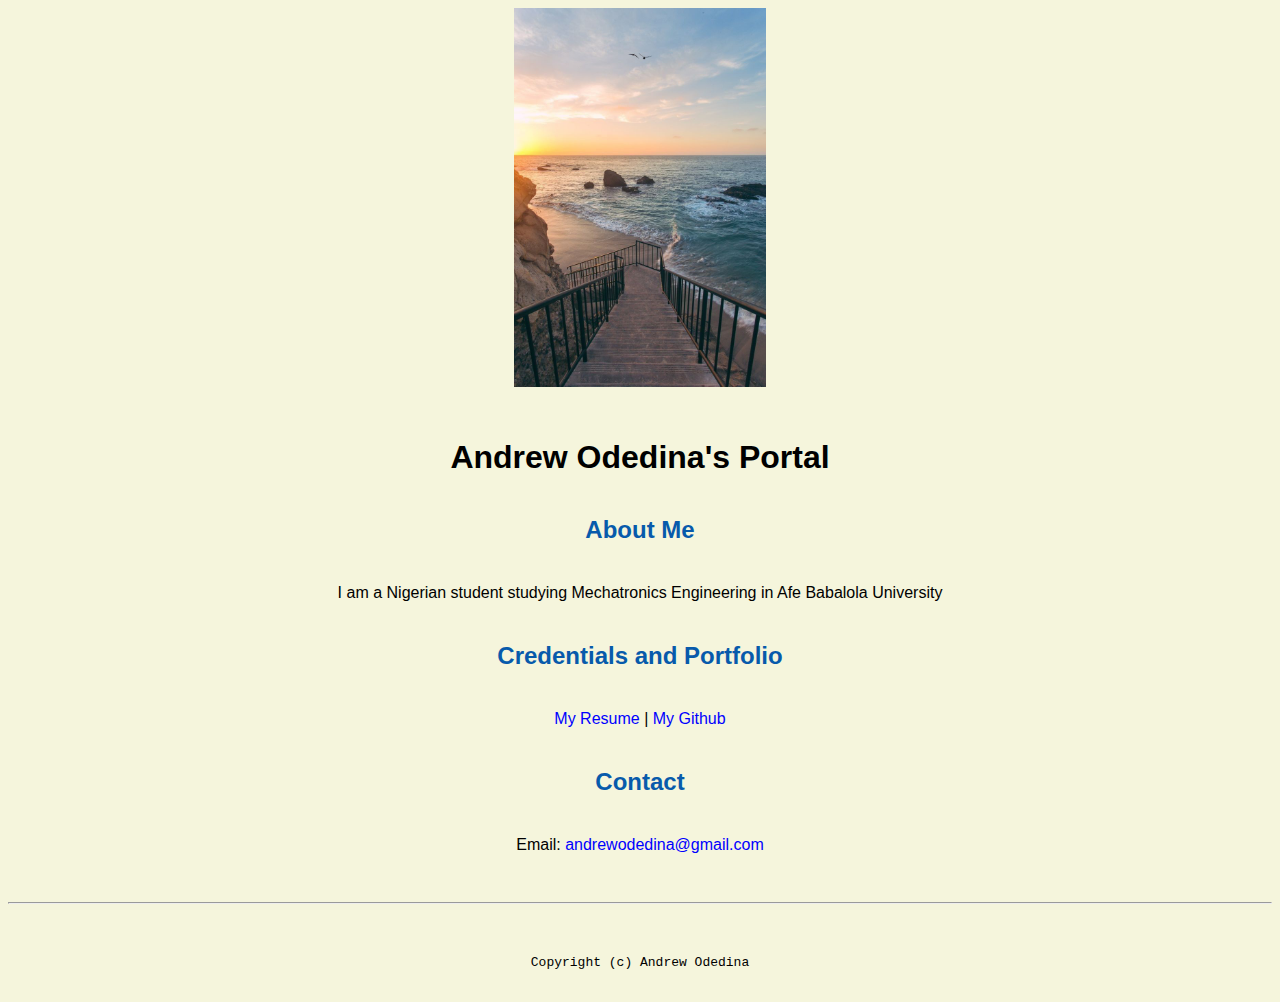
<file: index.html>
<!DOCTYPE html>
<html>
    <head> 
        <title>Andrew Odedina's Portal</title>
        <link rel="stylesheet" href="css/style.css">
        
    <meta name="viewport" content="width-device-width, initial-scale-1, shrink-to-fit-no">
    <meta name="name" content="Andrew Odedina's Portal">
    <meta name="robots" content="noindex, notfollow">
    </head>
        <body>
            <img src="images/banner.jpg" alt="Banner" width="20%">
            <h1>Andrew Odedina's Portal</h1>
            <h2>About Me</h2>
            <p>I am a Nigerian student studying Mechatronics Engineering in Afe Babalola University</p>
            <h2>Credentials and Portfolio</h2>
            <p><a href="resume.html">My Resume</a> | <a href="https://github.com/Andrewodedina">My Github</a></p>
            <h2>Contact</h2>
            <p>Email: <a href="mailto:andrewodedina@gmail.com">andrewodedina@gmail.com</a></p>
        </body>
        <footer>
        <hr>
        <code>Copyright (c) Andrew Odedina</code>
        </footer>
</html>
</file>
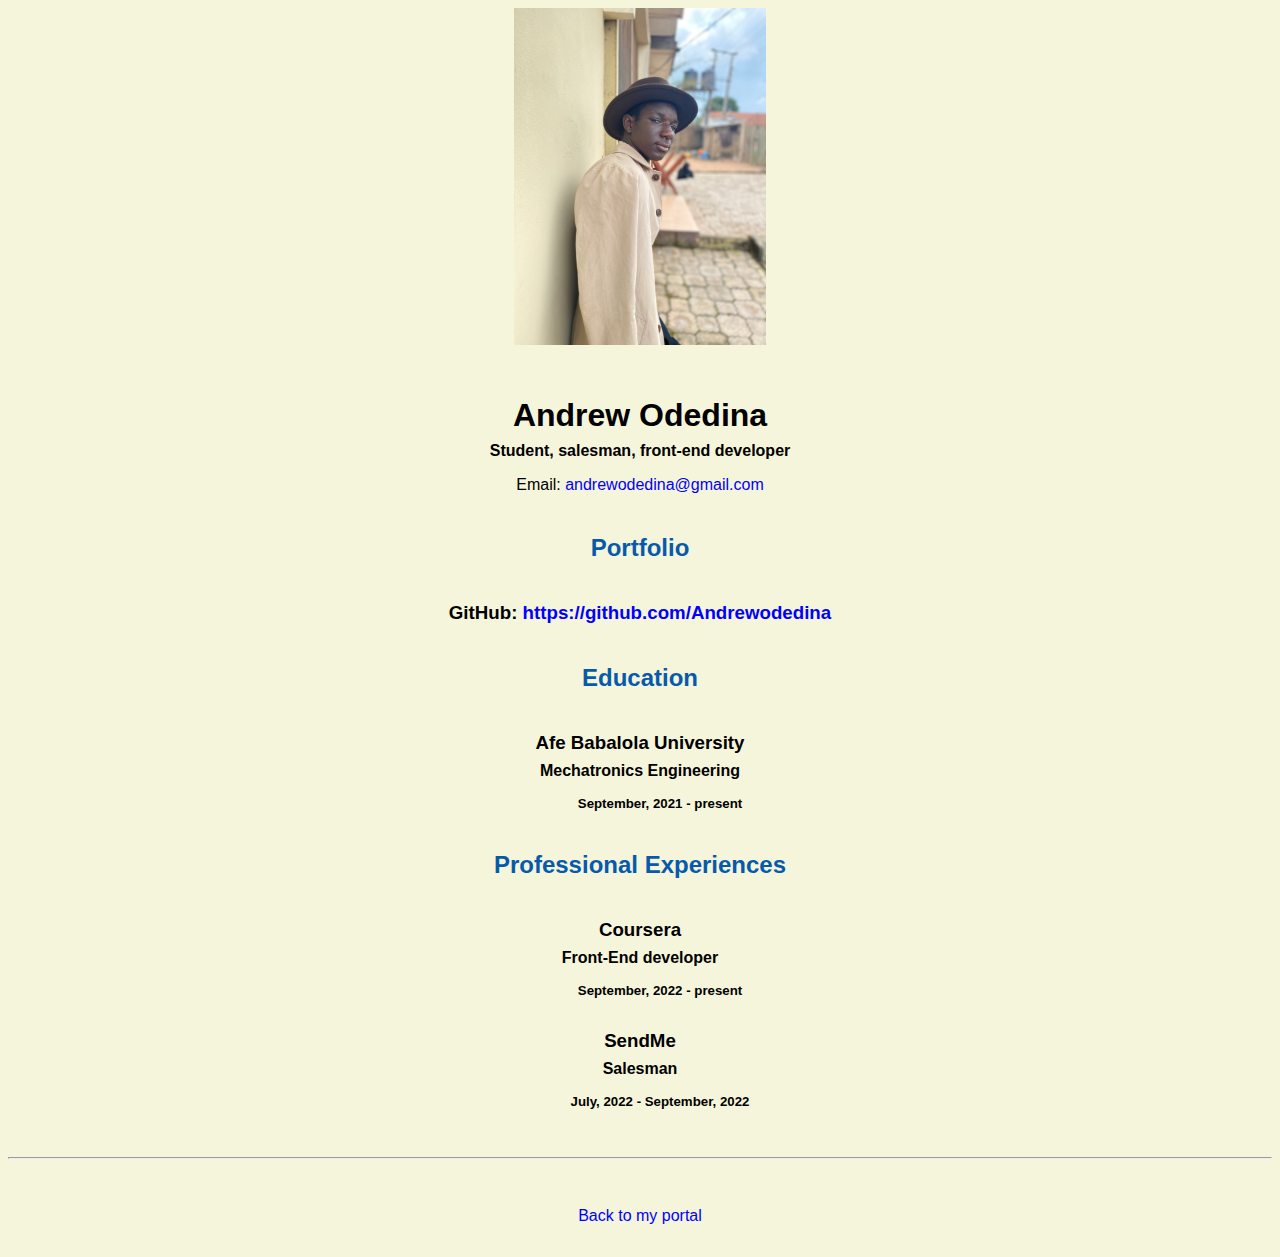
<file: resume.html>
<!DOCTYPE html>
<html>
    <head>
        <title> Andrew Odedina's Resume</title>
        <link rel="stylesheet" href="css/style.css">
      
    <meta name="viewport" content="width-device-width, initial-scale-1, shrink-to-fit-no">
    <meta name="name" content="Andrew Odedina's Portal">
    <meta name="robots" content="noindex, notfollow">
    </head>
    <body>
        <img src="images/Andrew.jpeg" alt="Andrew" width="20%">
        <h1>Andrew Odedina</h1>
        <h4>Student, salesman, front-end developer</h4>
        <p>Email: <a href="mailto:andrewodedina@gmail.com" target="_blank">andrewodedina@gmail.com</a></p>
        <h2>Portfolio</h2>
        <h3>GitHub: <a href="https://github.com/Andrewodedina" target="_blank">https://github.com/Andrewodedina</a></h3>
        <h2>Education</h2>
        <h3>Afe Babalola University</h3>
        <h4><li>Mechatronics Engineering</li></h4>
        <h5><ul>September, 2021 - present</ul></h5>
        <h2>Professional Experiences</h2>
        <h3>Coursera</h3>
        <h4><li>Front-End developer</li></h4>
        <h5><ul>September, 2022 - present</ul></h5>
        <h3>SendMe</h3>
        <h4><li>Salesman</li></h4>
        <h5><ul>July, 2022 - September, 2022</ul></h5>
        <footer>
            <hr>
            <p><a href="index.html">Back to my portal</a><p></p>
        </footer>
    </body>
</html>
</file>
<file: css/style.css>
a{
    color: blue;
    text-decoration: none;
}
a:hover{
    color: red;
    text-decoration: none;
}
body{
    background-color: beige;
    color: black;
    font-family: Arial, Helvetica, sans-serif;
    text-align: center;
}

footer {
    margin-top: 2rem;
    margin-bottom: 2rem;
  }

  h1 {
    margin-bottom: 0.5rem;
    margin-top: 3rem;
   }

  h2 {
    color: #075AAB;
    margin-top: 2.5rem;
    margin-bottom: 2.5rem
   }

  h3 {
    margin-bottom: 0;
    margin-top: 2rem;
  }

  h4 {
    margin-bottom: 1rem;
    margin-top: 0.5rem;
  }

  h5 {
    margin-top: 0.5rem;
  }

  hr {
    margin-bottom: 3rem;
    margin-top: 3rem;
  }

  ul {
    display: table;
    margin: 0 auto;
    text-align: left;
  }
</file>
